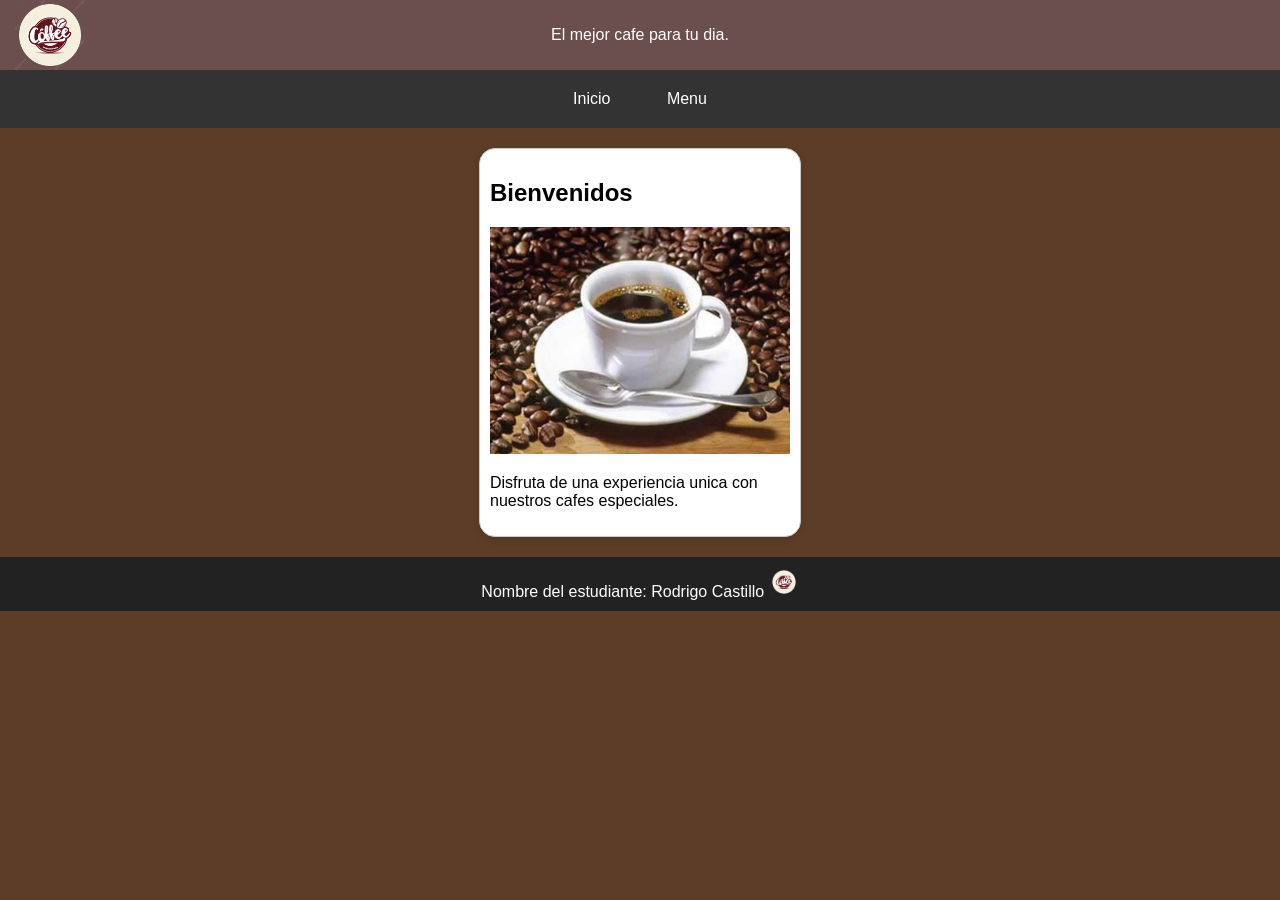
<file: index.html>
<!DOCTYPE html>
<html lang="es">
<head>
    <meta charset="UTF-8">
    <meta name="viewport" content="width=device-width, initial-scale=1.0">
    <title>Cafeteria Aroma</title>
    <link rel="stylesheet" href="Estilos/estilos.css">
</head>
<body>
    <header>
        <img src="Logotipo/pngtree-coffee-drink-cafe-brand-design-logo-png-image_7264044.png" alt="Logo Cafeteria">
        <p>El mejor cafe para tu dia.</p>
    </header>
    <nav>
        <a href="index.html">Inicio</a>
        <a href="menu.html">Menu</a>
    </nav>
    <section class="card">
        <h2>Bienvenidos</h2>
        <img src="imagenes/caf1.webp" alt="cafe">
        <p>Disfruta de una experiencia unica con nuestros cafes especiales. </p>
    </section>
    <footer>
        Nombre del estudiante: Rodrigo Castillo 
        <img src="Logotipo/pngtree-coffee-drink-cafe-brand-design-logo-png-image_7264044.png" alt="Logo Cafeteria">
    </footer>
</body>
</html>
</file>
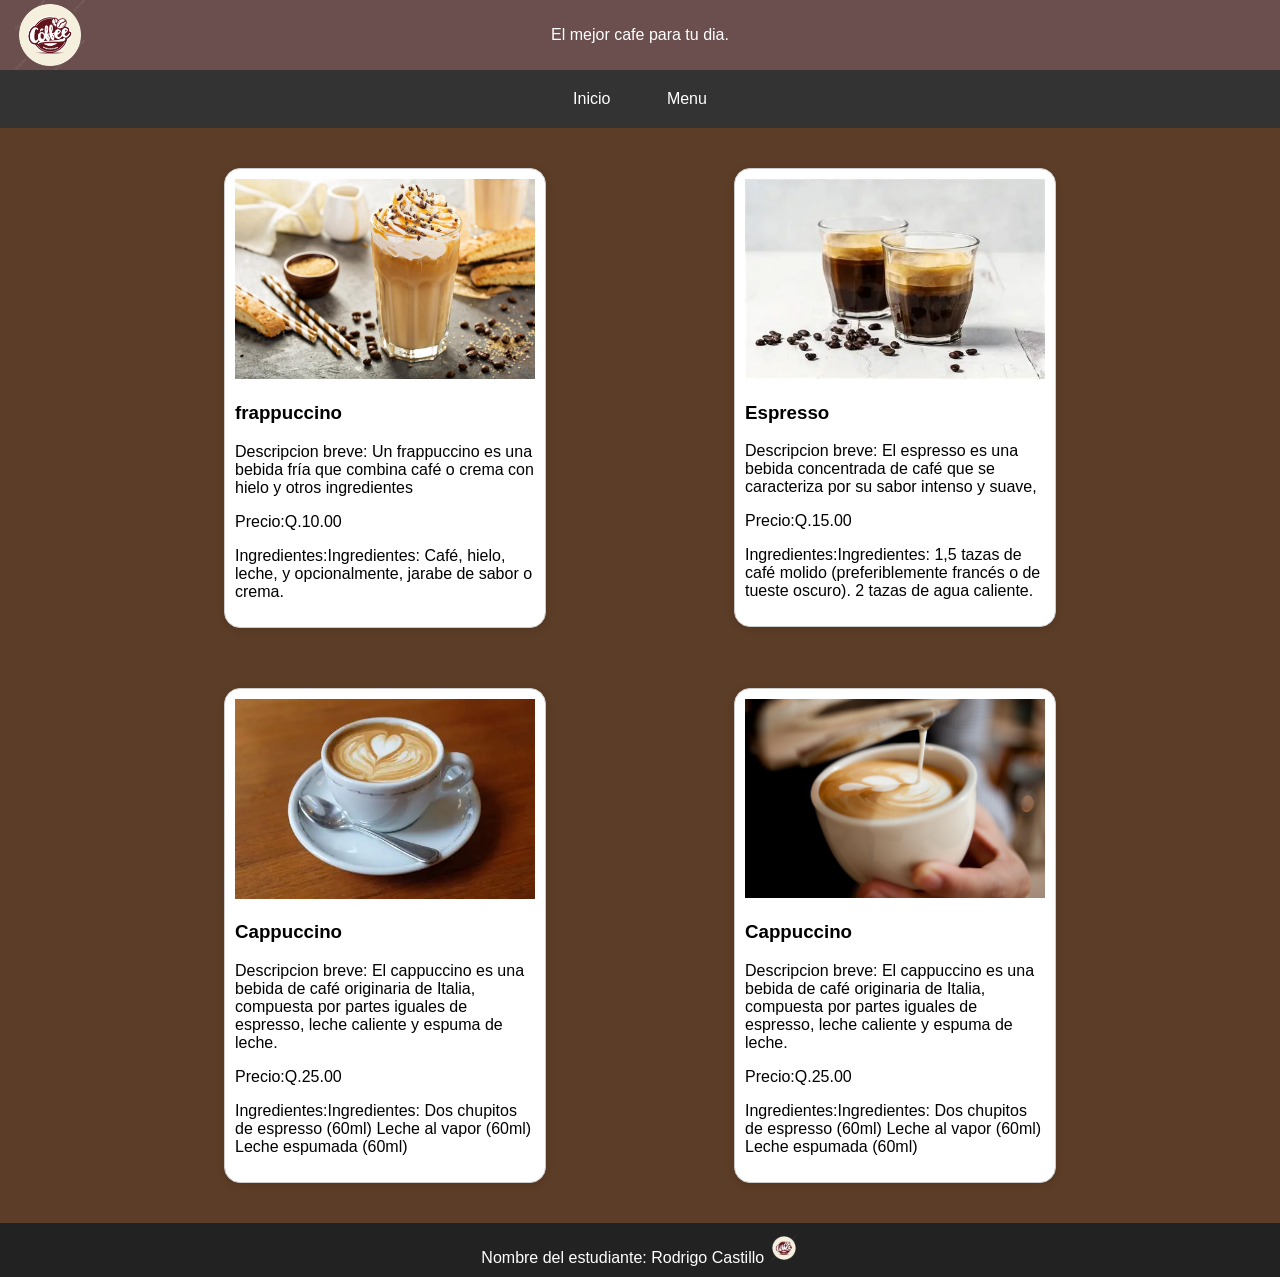
<file: menu.html>
<!DOCTYPE html>
<html lang="es">
<head>
    <meta charset="UTF-8">
    <meta name="viewport" content="width=device-width, initial-scale=1.0">
    <title>Cafeteria Aroma</title>
    <link rel="stylesheet" href="Estilos/estilos.css">
</head>
<body>
    <header>
        <img src="Logotipo/pngtree-coffee-drink-cafe-brand-design-logo-png-image_7264044.png" alt="Logo Cafeteria">
        <p>El mejor cafe para tu dia.</p>
    </header>
    <nav>
        <a href="index.html">Inicio</a>
        <a href="menu.html">Menu</a>
    </nav>
    <section class="cards">
        <div class="card">
            <img src="imagenes/receta-de-frapuccino-1740993622.jpg" alt="frappuccino">
            <h3>frappuccino</h3>
            <p>Descripcion breve: Un frappuccino es una bebida fría que combina café o crema con hielo y otros ingredientes</p>
            <P>Precio:Q.10.00</P>
            <p>Ingredientes:Ingredientes: Café, hielo, leche, y opcionalmente, jarabe de sabor o crema. </p>
        </div>
        <div class="card">
            <img src="imagenes/espp.webp" alt="Espresso">
            <h3>Espresso</h3>
            <p>Descripcion breve: El espresso es una bebida concentrada de café que se caracteriza por su sabor intenso y suave, </p>
            <P>Precio:Q.15.00</P>
            <p>Ingredientes:Ingredientes: 1,5 tazas de café molido (preferiblemente francés o de tueste oscuro). 2 tazas de agua caliente.</p>
        </div>
        <div class="card">
            <img src="imagenes/capp.webp" alt="Cappuccino">
            <h3>Cappuccino</h3>
            <p>Descripcion breve: El cappuccino es una bebida de café originaria de Italia, compuesta por partes iguales de espresso, leche caliente y espuma de leche.</p>
            <P>Precio:Q.25.00</P>
            <p>Ingredientes:Ingredientes: Dos chupitos de espresso (60ml) Leche al vapor (60ml) Leche espumada (60ml) </p>
        </div>
        <div class="card">
            <img src="imagenes/lapp.jpg" alt="Cafe latte">
            <h3>Cappuccino</h3>
            <p>Descripcion breve: El cappuccino es una bebida de café originaria de Italia, compuesta por partes iguales de espresso, leche caliente y espuma de leche.</p>
            <P>Precio:Q.25.00</P>
            <p>Ingredientes:Ingredientes: Dos chupitos de espresso (60ml) Leche al vapor (60ml) Leche espumada (60ml) </p>
        </div>
    </section>
    <footer>
        Nombre del estudiante: Rodrigo Castillo 
        <img src="Logotipo/pngtree-coffee-drink-cafe-brand-design-logo-png-image_7264044.png" alt="Logo Cafeteria">
    </footer>
</body>
</html>
</file>
<file: Estilos/estilos.css>
body{
    font-family: Arial;
    margin: 0;
    background-color: rgb(92, 61, 39);
}
header{
    background: #6b4f4f;
    color: white;
    padding: 10px;
    display: flex;
    align-items: center;
    justify-content: center;
    gap: 10px;
    position: relative;
}
header img{
    width: 80px;
    position: absolute;
    left: 10px;
    top: 50%;
    transform: translateY(-50%);    
}
nav{
    background-color: #333;
    padding: 10px;
    text-align: center;
}
nav a{
    display: inline-block;
    color: white;
    margin: 0 8px;
    padding: 10px 18px;
    text-decoration: none;
    border-radius: 6px;
}
nav a:hover{
    background-color: #ffd700;
    color: #333;
}
section{
    padding: 20px;
    text-align: center;
}
.cards{
    display: flex;
    justify-content: center;
    align-items: center;
    flex-wrap: wrap;
    gap: 20px;
    max-width: 1000px;
    margin: 0 auto;
}
.card{
    border: 1px solid #ccc;
    border-radius: 16px;
    padding: 10px;
    width: 300px;
    background: #fff;
    box-shadow: 0 2px 8px rgba(0,0,0,0.12);
    text-align: left;
    margin: 20px auto;
}
.card img{
    width: 100%;
}
footer{
    background: #222;
    color:white;
    text-align: center;
    padding: 10px;
}
footer img{
    width: 30px;
}
</file>
